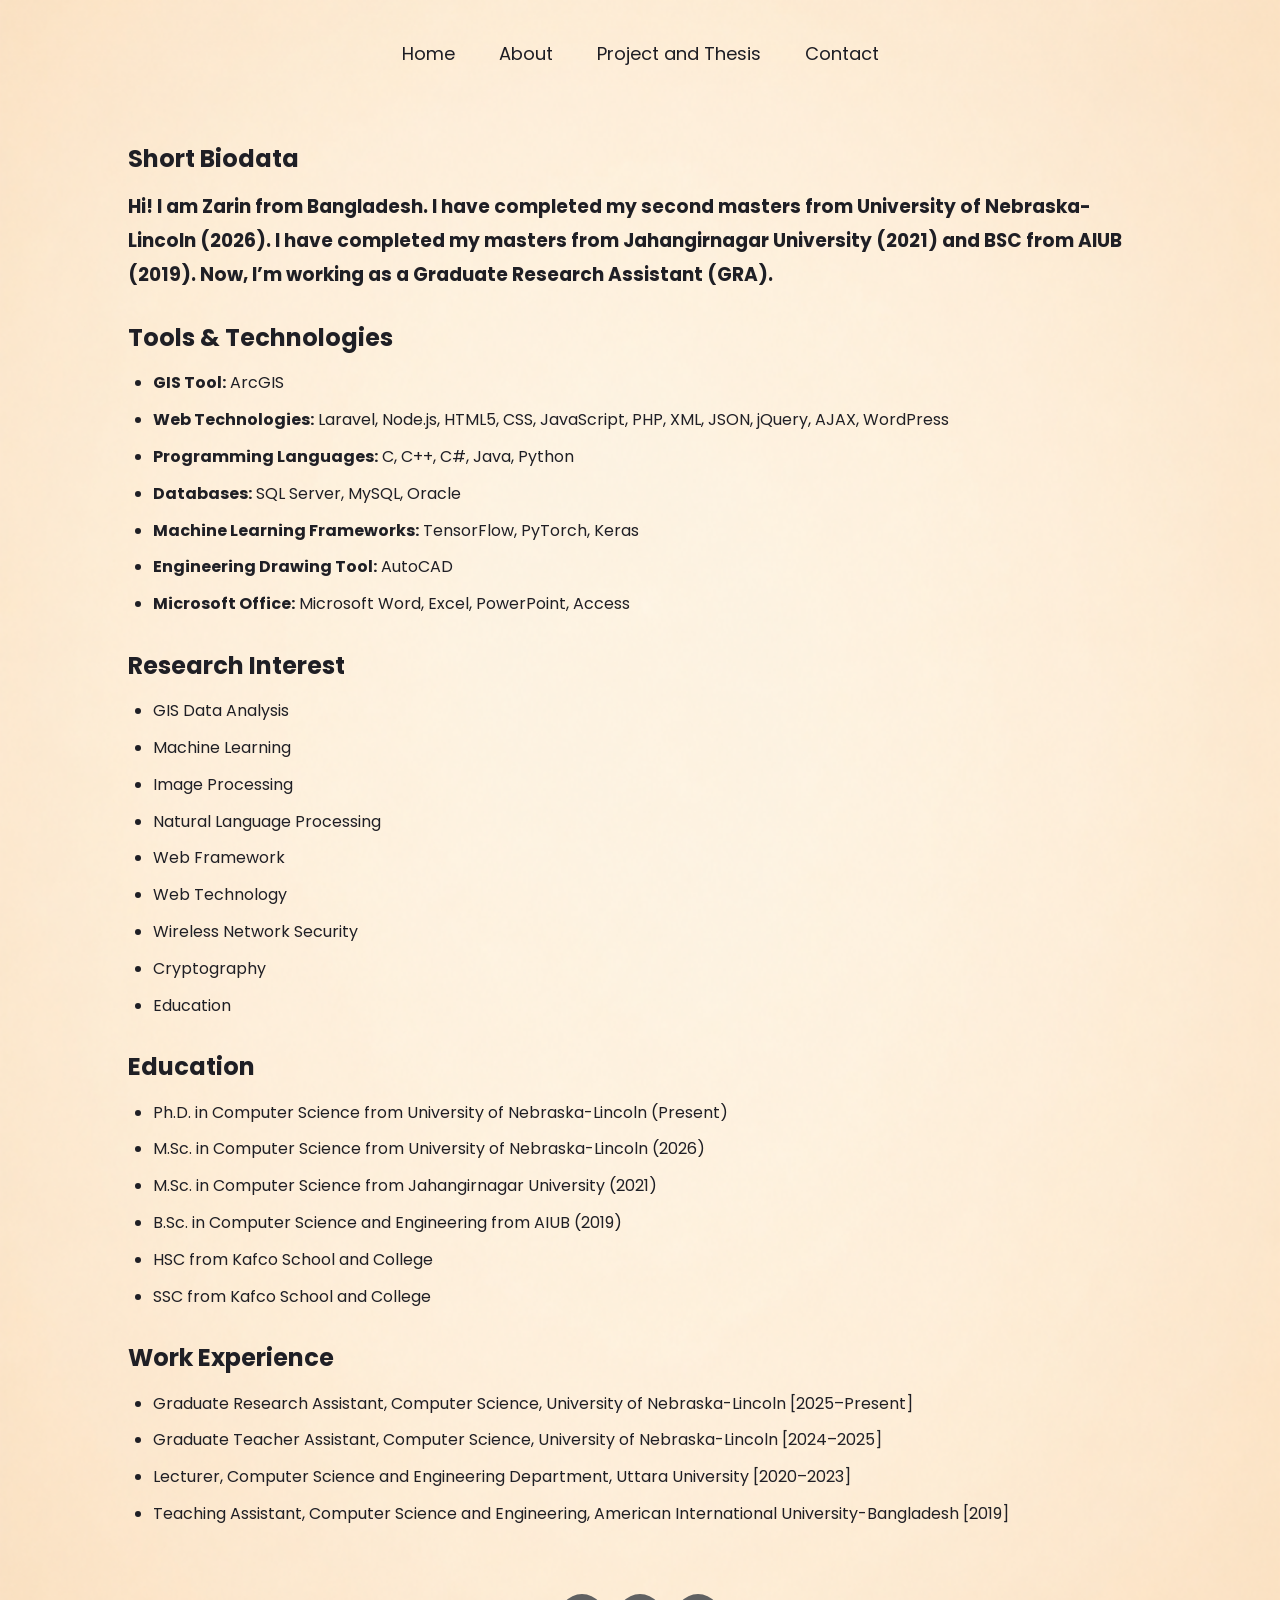
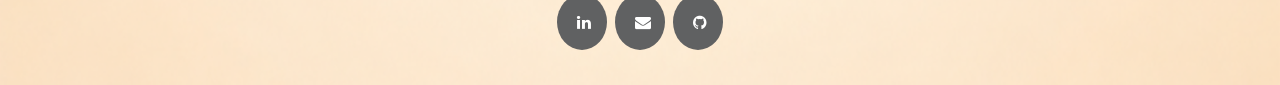
<file: Other/About.html>
<!DOCTYPE html>
<html lang="en">

<head>
    <meta charset="UTF-8">
    <title>Personal Portfolio Website</title>

    <link rel="stylesheet" href="../style.css">

    <link rel="stylesheet"
          href="https://cdnjs.cloudflare.com/ajax/libs/font-awesome/4.7.0/css/font-awesome.min.css">
</head>

<body>

    <div class="hero">

        <nav>
            <ul>
                <li><a href="../index.html">Home</a></li>
                <li><a href="About.html">About</a></li>
                <li><a href="Research.html">Project and Thesis</a></li>
                <li><a href="Contact.html">Contact</a></li>
            </ul>
        </nav>

    <div class="about">

        <span class="title"></span>

        <h2>Short Biodata</h2>

        <h3>
            Hi! I am Zarin from Bangladesh. I have completed my second masters
            from University of Nebraska-Lincoln (2026). I have completed my
            masters from Jahangirnagar University (2021) and BSC from AIUB (2019).
            Now, I’m working as a Graduate Research Assistant (GRA).
        </h3>
<h2>Tools & Technologies</h2>

    <ul>
        <li><strong>GIS Tool:</strong> ArcGIS</li>
    
        <li><strong>Web Technologies:</strong>
            Laravel, Node.js, HTML5, CSS, JavaScript, PHP,
            XML, JSON, jQuery, AJAX, WordPress
        </li>
    
        <li><strong>Programming Languages:</strong>
            C, C++, C#, Java, Python
        </li>
    
        <li><strong>Databases:</strong>
            SQL Server, MySQL, Oracle
        </li>
    
        <li><strong>Machine Learning Frameworks:</strong>
            TensorFlow, PyTorch, Keras
        </li>
    
        <li><strong>Engineering Drawing Tool:</strong>
            AutoCAD
        </li>
    
        <li><strong>Microsoft Office:</strong>
            Microsoft Word, Excel, PowerPoint, Access
        </li>
    </ul>


        <h2>Research Interest</h2>

<ul>
    <li>GIS Data Analysis</li>
    <li>Machine Learning</li>
    <li>Image Processing</li>
    <li>Natural Language Processing</li>
    <li>Web Framework</li>
     <li>Web Technology</li>
    <li>Wireless Network Security</li>
    <li>Cryptography</li>
    <li>Education</li>
</ul>

        <h2>Education</h2>

        <ul>
            <li>Ph.D. in Computer Science from University of Nebraska-Lincoln (Present)</li>
            <li>M.Sc. in Computer Science from University of Nebraska-Lincoln (2026)</li>
            <li>M.Sc. in Computer Science from Jahangirnagar University (2021)</li>
            <li>B.Sc. in Computer Science and Engineering from AIUB (2019)</li>
            <li>HSC from Kafco School and College</li>
            <li>SSC from Kafco School and College</li>
        </ul>

        <h2>Work Experience</h2>

        <ul>
            <li>
                Graduate Research Assistant, Computer Science,
                University of Nebraska-Lincoln [2025–Present]
            </li>

            <li>
                Graduate Teacher Assistant, Computer Science,
                University of Nebraska-Lincoln [2024–2025]
            </li>

            <li>
                Lecturer, Computer Science and Engineering Department,
                Uttara University [2020–2023]
            </li>

            <li>
                Teaching Assistant, Computer Science and Engineering,
                American International University-Bangladesh [2019]
            </li>
        </ul>

    </div>

    <footer>
        <a href="https://www.linkedin.com/in/israt-zarin/"
           class="fa fa-linkedin"></a>

        <a href="mailto:zarindola@gmail.com"
           class="fa fa-envelope"></a>

        <a href="https://github.com/ZarinIsrat"
           class="fa fa-github"></a>
    </footer>

</div>

</body>
</html>
</file>
<file: style.css>
@import url('https://fonts.googleapis.com/css2?family=Poppins:wght@400;500;600;700&display=swap');

*{
    margin:0;
    padding:0;
    box-sizing:border-box;
    font-family:'Poppins',sans-serif;
}

a{
    text-decoration:none;
}

/*==========================
        HERO
===========================*/
.hero{
    width:100%;
    min-height:100vh;
    background:url(2.png);
    background-size:cover;
    background-position:center;
    background-repeat:no-repeat;
}

/*==========================
        NAVIGATION
===========================*/
nav{
    width:100%;
    display:flex;
    justify-content:center;
    align-items:center;
    padding:30px 0;
}

nav ul{
    list-style:none;
}

nav ul li{
    display:inline-block;
    padding:10px 20px;
}

nav ul li a{
    color:#1d1d24;
    position:relative;
    padding:5px 0;
    font-size:18px;
}

nav ul li a:hover{
    color:#fd4766;
}

nav ul li a:after{
    content:"";
    position:absolute;
    left:0;
    bottom:0;
    width:0;
    height:3px;
    background:#fd4766;
    transition:.3s;
}

nav ul li a:hover:after{
    width:100%;
}

/*==========================
        BUTTON
===========================*/
.btn{
    color:#fff;
    font-size:16px;
    text-transform:uppercase;
    letter-spacing:2px;
    padding:16px 40px;
    border-radius:500px;
    display:inline-block;
    font-weight:500;
    transition:.4s;
    background:#fd4766;
    border:2px solid #fd4766;
}

.btn:hover{
    background:transparent;
    color:#fd4766;
    border-color:#fd4766;
}

/*==========================
      HOME PAGE
===========================*/
.content{
    position:absolute;
    top:40%;
    left:12%;
    transform:translateY(-50%);
}

.content .title{
    color:#1f1f25;
    font-size:15px;
    text-transform:uppercase;
    letter-spacing:4px;
    display:inline-block;
    margin-bottom:20px;
    background:linear-gradient(120deg,#1c99fe 20.69%,#7644ff 50.19%,#fd4766 79.69%);
    -webkit-background-clip:text;
    -webkit-text-fill-color:transparent;
}

.content h1{
    color:#1f1f25;
    font-size:75px;
    font-weight:900;
    line-height:90px;
    width:70%;
}

.content h1 span{
    color:#fd4766;
}

.content p{
    width:55%;
    color:#757575;
    margin-top:25px;
    margin-bottom:30px;
}

/*==========================
 OTHER PAGES
===========================*/
.about{
    width:80%;
    margin:30px auto;
    color:#1f1f25;
    line-height:1.8;
}

.about h2{
    margin-top:25px;
    margin-bottom:10px;
}

.about h3,
.about h4{
    margin-bottom:15px;
}

.about ul{
    margin-left:25px;
    margin-bottom:20px;
}

.about li{
    margin-bottom:8px;
}

/*==========================
 FOOTER
===========================*/
footer{
    text-align:center;
    padding:30px 0;
}

.fa{
    padding:20px;
    font-size:30px;
    width:50px;
    text-align:center;
    text-decoration:none;
    margin:5px 2px;
}

.fa:hover{
    opacity:.7;
}

.fa-linkedin,
.fa-github,
.fa-envelope{
    background:#606162;
    color:white;
    border-radius:50%;
}
</file>
